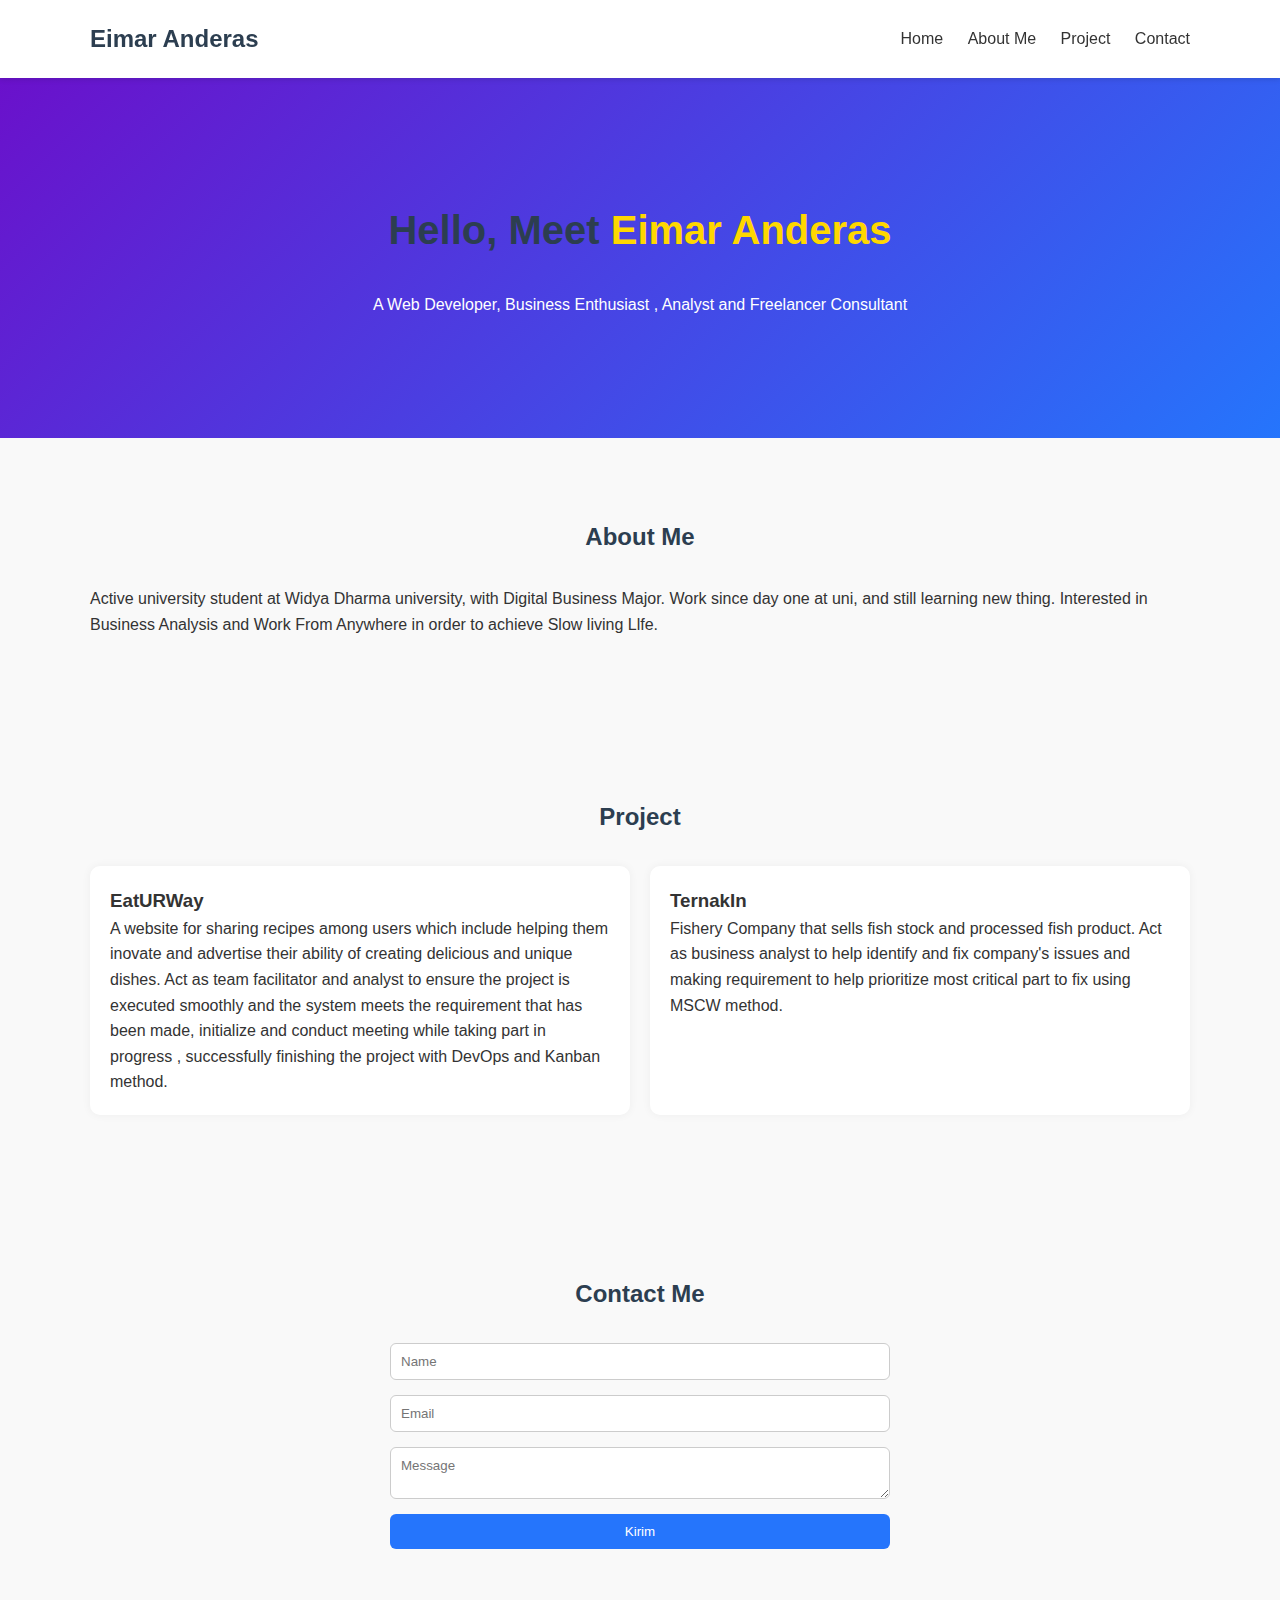
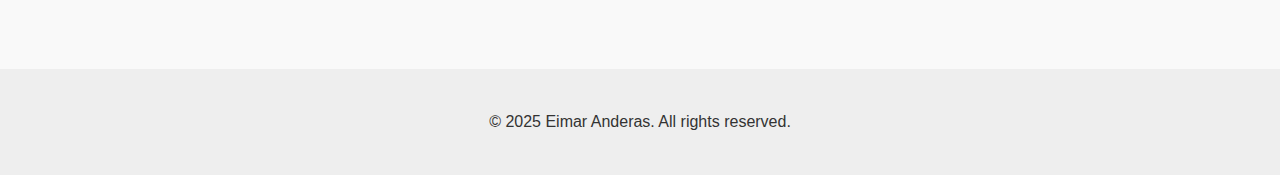
<file: web/index.html>
<!DOCTYPE html>
<html lang="id">
<head>
  <meta charset="UTF-8" />
  <meta name="viewport" content="width=device-width, initial-scale=1.0"/>
  <title>Portofolio | Eimar</title>
  <link rel="stylesheet" href="style.css" />
</head>
<body>

  <header>
    <div class="container">
      <h1 class="logo">Eimar Anderas</h1>
      <nav id="navbar">
        <a href="#home">Home</a>
        <a href="#about">About Me</a>
        <a href="#projects">Project</a>
        <a href="#contact">Contact</a>
      </nav>
    </div>
  </header>

  <section id="home" class="hero">
    <div class="container">
      <h2>Hello, Meet <span>Eimar Anderas</span></h2>
      <p>A Web Developer, Business Enthusiast , Analyst and Freelancer Consultant</p>
    </div>
  </section>

  <section id="about">
    <div class="container">
      <h2>About Me</h2>
      <p>Active university student at Widya Dharma university, with Digital Business Major. Work since day one at uni, and still learning new thing.
        Interested in Business Analysis and Work From Anywhere in order to achieve Slow living Llfe.
      </p>
    </div>
  </section>

  <section id="projects">
    <div class="container">
      <h2>Project</h2>
      <div class="project-list">
        <div class="project-card">
          <h3>EatURWay</h3>
          <p>A website for sharing recipes among users which include helping them inovate and advertise their ability of creating delicious and unique dishes.
            Act as team facilitator and analyst to ensure the project is executed smoothly and the system meets the requirement that has been made, initialize and conduct 
            meeting while taking part in progress , successfully finishing the project with DevOps and Kanban method.
          </p>
        </div>
        <div class="project-card">
          <h3>TernakIn</h3>
          <p>Fishery Company that sells fish stock and processed fish product. Act as business analyst to help identify and fix company's issues and 
            making requirement to help prioritize most critical part to fix using MSCW method.
          </p>
        </div>
      </div>
    </div>
  </section>

  <section id="contact">
    <div class="container">
      <h2>Contact Me</h2>
      <form id="contactForm">
        <input type="text" placeholder="Name" required />
        <input type="email" placeholder="Email" required />
        <textarea placeholder="Message" required></textarea>
        <button type="submit">Kirim</button>
      </form>
    </div>
  </section>

  <footer>
    <div class="container">
      <p>&copy; 2025 Eimar Anderas. All rights reserved.</p>
    </div>
  </footer>

  <script src="script.js"></script>
</body>
</html>
</file>
<file: web/style.css>
* {
    margin: 0;
    padding: 0;
    box-sizing: border-box;
    font-family: "Segoe UI", sans-serif;
  }
  
  body {
    line-height: 1.6;
    background: #f9f9f9;
    color: #333;
  }
  
  .container {
    width: 90%;
    max-width: 1100px;
    margin: auto;
    padding: 20px 0;
  }
  
  header {
    background: white;
    box-shadow: 0 2px 5px rgba(0,0,0,0.1);
    position: sticky;
    top: 0;
    z-index: 1000;
  }
  
  header .container {
    display: flex;
    justify-content: space-between;
    align-items: center;
  }
  
  .logo {
    font-size: 1.5rem;
    font-weight: bold;
    color: #2c3e50;
  }
  
  nav a {
    margin-left: 20px;
    text-decoration: none;
    color: #333;
    font-weight: 500;
  }
  
  nav a:hover {
    color: #007bff;
  }
  
  .hero {
    background: linear-gradient(135deg, #6a11cb 0%, #2575fc 100%);
    color: white;
    padding: 100px 0;
    text-align: center;
  }
  
  .hero h2 {
    font-size: 2.5rem;
  }
  
  .hero span {
    color: #ffd700;
  }
  
  section {
    padding: 60px 0;
  }
  
  h2 {
    text-align: center;
    margin-bottom: 30px;
    color: #2c3e50;
  }
  
  .project-list {
    display: grid;
    gap: 20px;
    grid-template-columns: repeat(auto-fit, minmax(250px, 1fr));
  }
  
  .project-card {
    background: white;
    padding: 20px;
    border-radius: 10px;
    box-shadow: 0 0 10px rgba(0,0,0,0.05);
  }
  
  form {
    max-width: 500px;
    margin: auto;
    display: flex;
    flex-direction: column;
    gap: 15px;
  }
  
  form input, form textarea {
    padding: 10px;
    border: 1px solid #ccc;
    border-radius: 6px;
    width: 100%;
  }
  
  form button {
    background-color: #2575fc;
    color: white;
    padding: 10px;
    border: none;
    border-radius: 6px;
    cursor: pointer;
    transition: background 0.3s;
  }
  
  form button:hover {
    background-color: #1a5cd8;
  }
  
  footer {
    text-align: center;
    padding: 20px 0;
    background: #eee;
    margin-top: 40px;
  }
</file>
